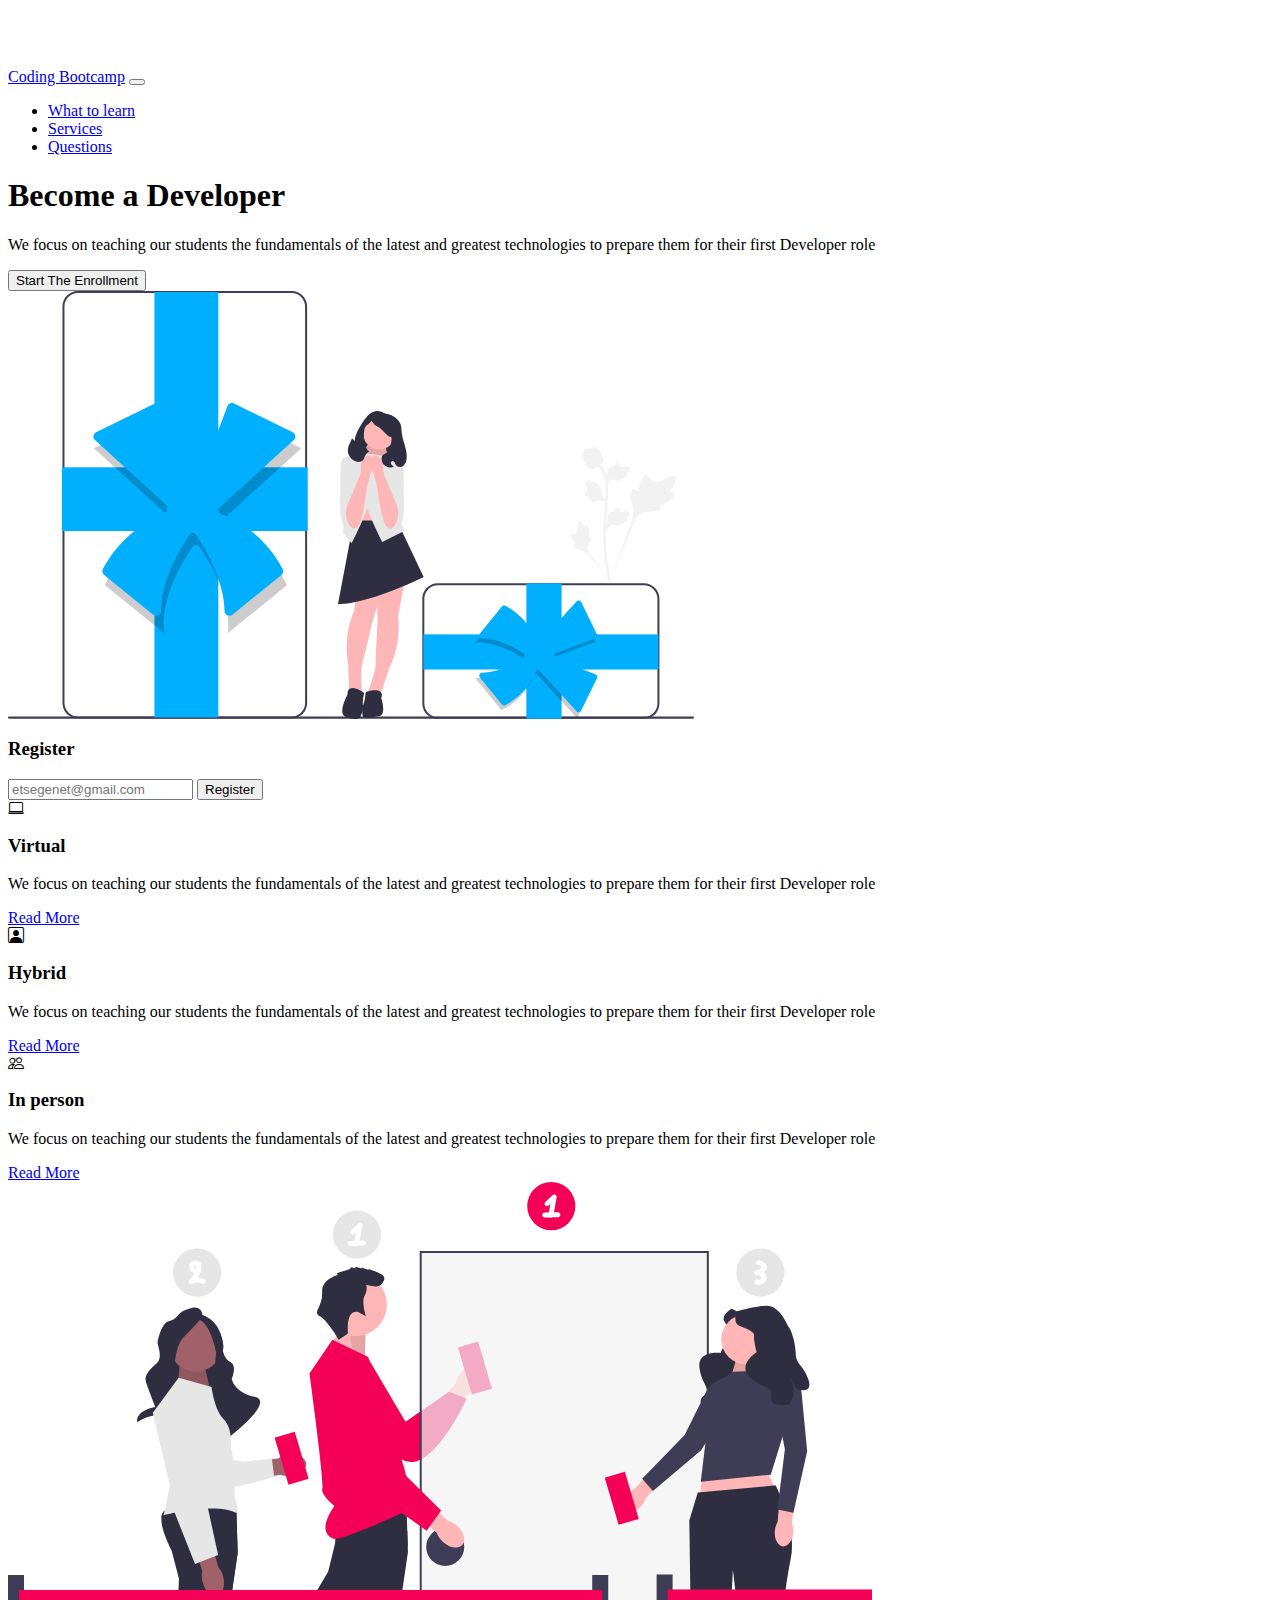
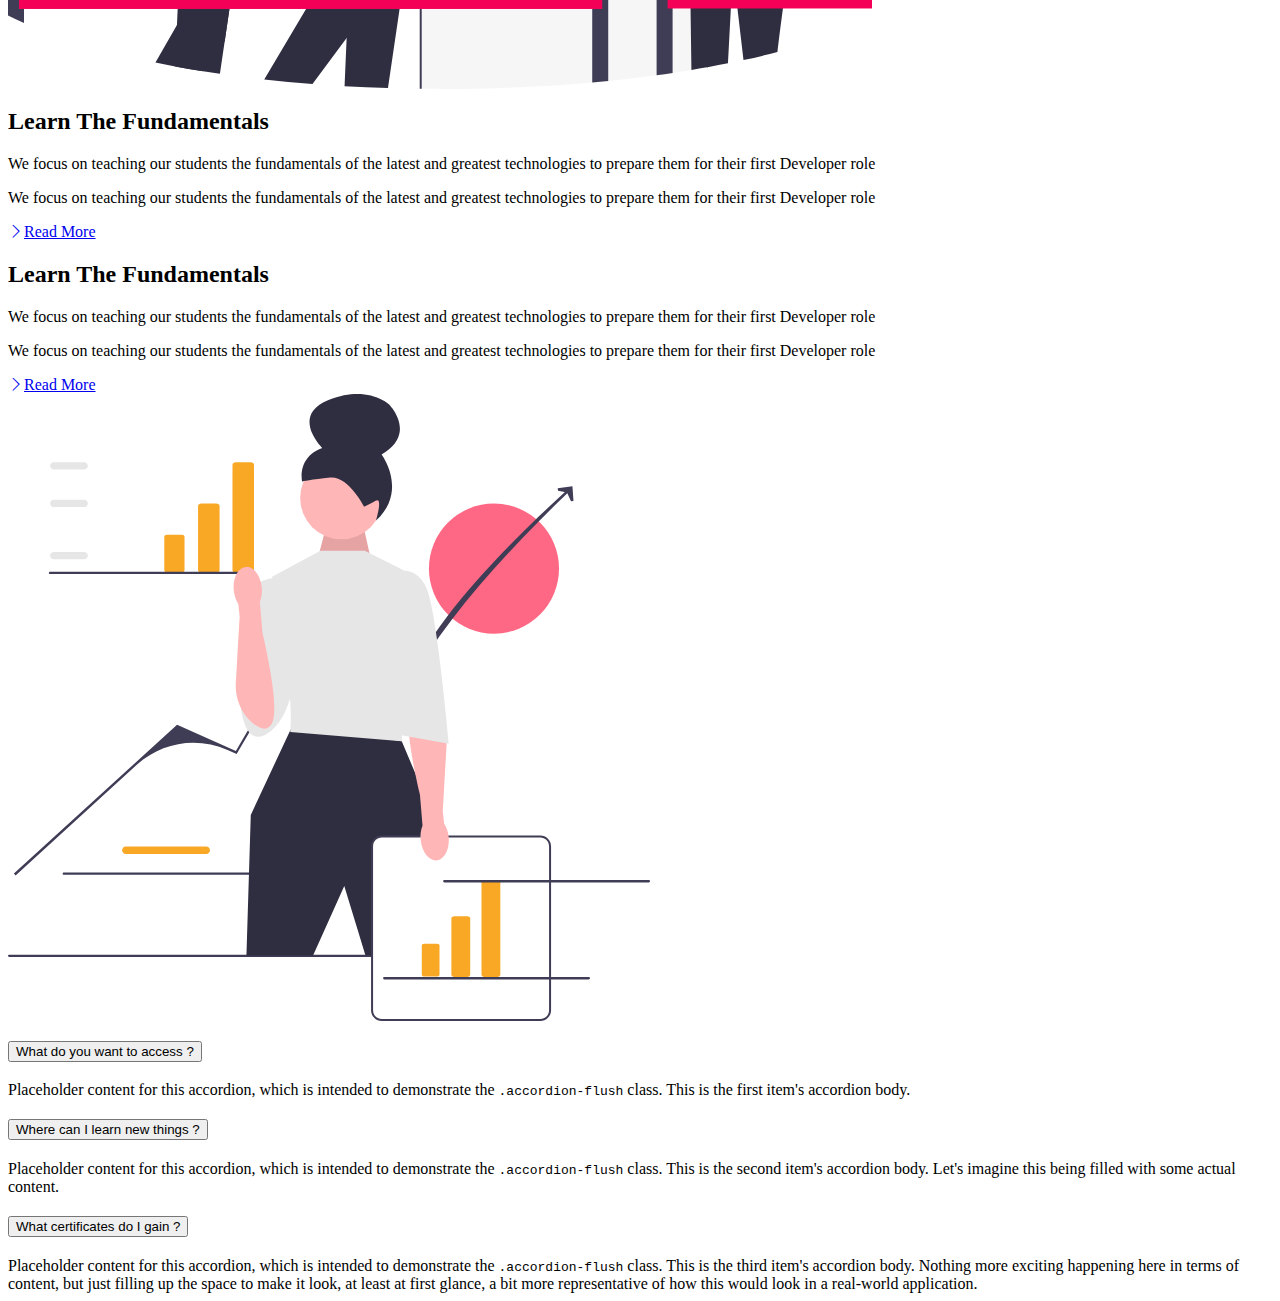
<file: codeBootcamp/index.html>
<!Doctype >
<html>
    <head>
        <link href="https://cdn.jsdelivr.net/npm/bootstrap@5.0.2/dist/css/bootstrap.min.css" rel="stylesheet" integrity="sha384-EVSTQN3/azprG1Anm3QDgpJLIm9Nao0Yz1ztcQTwFspd3yD65VohhpuuCOmLASjC" crossorigin="anonymous">
        <link href="style.css" rel="stylesheet">
        <link rel="stylesheet" href="https://cdn.jsdelivr.net/npm/bootstrap-icons@1.3.0/font/bootstrap-icons.css">
    </head>
        <body>
            <!--nav bar-->
            <nav class="navbar navbar-expand-md bg-dark navbar-dark py-3 fixed-top">
               <div class="container">
                <a href="#" class="navbar-brand">Coding Bootcamp</a>
             <button class="navbar-toggler" type="button" data-bs-toggle="collapse" data-bs-target
             ="#navmenu" >
             <span class="navbar-toggler-icon"></span>
            </button>
                <div class="collapse navbar-collapse" id="navmenu">
                <ul class="navbar-nav ms-auto">
              <li class="nav-item">
                <a href="#learn" class="nav-link">What to learn</a>
              </li>
              <li class="nav-item">
                <a href="#services" class="nav-link">Services</a>
              </li>
              <li class="nav-item">
                <a href="#questions" class="nav-link">Questions</a>
              </li>            
            </ul>
            </div>
            </nav>
            <!--Show case-->
            <section class="bg-dark text-light  p-5 p-lg-0 pt-lg-5 text-center text-sm-start">
                <div class="container d-sm-flex">
                    <div class="align-items-center justify-content-between">
                      <div>
                <h1>Become a <span class="text-warning"> Developer
             </span></h1>
            </div>
            <p class="my-4 lead">
                        We focus on teaching our students the fundamentals of the latest
                        and greatest technologies to prepare them for their first Developer
                        role
                    </p>
                    <button class="row btn btn-primary btn-md">Start The Enrollment</button>
                </div>
                    <img class="img-fluid w-50 d-none d-sm-block" src="Asset/gift.svg" alt="gift">
                </div>
                    </div>
                </container>
                </section>
                <!--News section-->
                <section class="bg-primary text-light p-5">
                <div class="container">
                    <div class="d-md-flex justify-content-between align-items-center">
                        <h3 class="mb-3 mb-md-0 ">Register </h3>
                    <div class="input-group new-input" >
                        <input type="text" class="form-control mr-4 " placeholder="etsegenet@gmail.com">
                        <button class="btn btn-dark btn-lg" type="button" id="button-search">
                            Register</button>
                    </div>
                        </div>
                    </div>
                </section>
                <!--Boxes-->
                <section class="p-5" id="services">
                    <div class="container">
                        <div class="row text-center g-4">                          
                       
                        <div class="col-md">
                            <div class="card bg-dark text-light">
                                <div class="card-body text-center">
                                    <div class="h1 mb-3">
                                    <i class="bi-laptop"></i>
                                </div>
                                <h3 class="card-title mb-3">
                                    Virtual
                                </h3>
                                <p class="card-text">

                                    We focus on teaching our students the fundamentals of the latest
                                    and greatest technologies to prepare them for their first Developer
                                    role
                                </p>
                                <a href="#" class="btn btn-primary">Read More</a>
                                </div>
                            </div>
                        </div>
                        <div class="col-md">
                            <div class="card bg-secondary text-light">
                                <div class="card-body text-center">
                                    <div class="h1 mb-3">
                                    <i class="bi-person-square"></i>
                                </div>
                                <h3 class="card-title mb-3">
                                    Hybrid
                                </h3>
                                <p class="card-text">

                                    We focus on teaching our students the fundamentals of the latest
                                    and greatest technologies to prepare them for their first Developer
                                    role
                                </p>
                                <a href="#" class="btn btn-dark">Read More</a>
                                </div>
                            </div>
                        </div>
                        <div class="col-md">
                            <div class="card bg-dark text-light">
                                <div class="card-body text-center">
                                    <div class="h1 mb-3">
                                    <i class="bi-people"></i>
                                </div>
                                <h3 class="card-title mb-3">
                                    In person
                                </h3>
                                <p class="card-text">

                                    We focus on teaching our students the fundamentals of the latest
                                    and greatest technologies to prepare them for their first Developer
                                    role
                                </p>
                                <a href="#" class="btn btn-primary">Read More</a>
                                </div>
                            </div>
                        </div>
                        </div>
                    </div>
                    <!--Learn Section-->
                    <section id="learn" class="p-5">
                        <div class="container">
                            <div class="row align-items-center justify-content-between">
                               <img src="Asset/wait.svg"class="img-fluid w-50" alt="">  
                            <div class="col-md p-5">
                                <h2>Learn The Fundamentals</h2>
                                <p class="lead">
                                    We focus on teaching our students the fundamentals of the latest
                                    and greatest technologies to prepare them for their first Developer
                                    role

                                </p>
                                <p>
                                    We focus on teaching our students the fundamentals of the latest
                                    and greatest technologies to prepare them for their first Developer
                                    role
                                </p>
                                <a href="#"
                                class="btn btn-light mt-3">
                            <i class="bi bi-chevron-right"></i>Read More</a>
                            </div>

                            </div>
                            </div>
                            </section>
                            
                    <!--Learn Section 2-->
                    <section id="learn" class="p-5 bg-dark text-light">
                        <div class="container d-flex">                           
                            <div class="col-md p-2">
                                <h2>Learn The Fundamentals</h2>
                                <p class="lead">
                                    We focus on teaching our students the fundamentals of the latest
                                    and greatest technologies to prepare them for their first Developer
                                    role
                                </p>
                                <p>
                                    We focus on teaching our students the fundamentals of the latest
                                    and greatest technologies to prepare them for their first Developer
                                    role
                                </p>
                                <a href="#"
                                class="btn btn-info mt-3 ">
                            <i class="bi bi-chevron-right"></i><span class="color-light">Read More</span></a>
                            </div>
                            <div class="col-md align-items-center justify-content-between">
                                <img src="Asset/projection.svg"class="img-fluid w-70" alt=""> 
                                </div>
                             </div>
                            </div>
                            </div>
                            </section>
                            <!--Question Accordion-->
                            <section id="questions" class="">
                                <div class="container g-5">
                                    <div class="accordion accordion-flush" id="accordionFlushExample">
                                        <div class="accordion-item">
                                          <h2 class="accordion-header" id="flush-headingOne">
                                            <button class="accordion-button collapsed" type="button" data-bs-toggle="collapse" data-bs-target="#question1">
                                              What do you want to access ?
                                            </button>
                                          </h2>
                                          <div id="question1" class="accordion-collapse collapse" aria-labelledby="flush-headingOne" data-bs-parent="#accordionFlushExample">
                                            <div class="accordion-body">Placeholder content for this accordion, which is intended to demonstrate the <code>.accordion-flush</code> class. This is the first item's accordion body.</div>
                                          </div>
                                        </div>
                                        <div class="accordion-item">
                                          <h2 class="accordion-header" id="flush-headingTwo">
                                            <button class="accordion-button collapsed" type="button" data-bs-toggle="collapse" data-bs-target="#question2">
                                             Where can I learn new things ?
                                            </button>
                                          </h2>
                                          <div id="question2" class="accordion-collapse collapse" aria-labelledby="flush-headingTwo" data-bs-parent="#accordionFlushExample">
                                            <div class="accordion-body">Placeholder content for this accordion, which is intended to demonstrate the <code>.accordion-flush</code> class. This is the second item's accordion body. Let's imagine this being filled with some actual content.</div>
                                          </div>
                                        </div>
                                        <div class="accordion-item">
                                          <h2 class="accordion-header" id="flush-headingThree">
                                            <button class="accordion-button collapsed" type="button" data-bs-toggle="collapse" data-bs-target="#question3" >
                                              What certificates do I gain ? 
                                            </button>
                                          </h2>
                                          <div id="question3" class="accordion-collapse collapse" aria-labelledby="flush-headingThree" data-bs-parent="#accordionFlushExample">
                                            <div class="accordion-body">Placeholder content for this accordion, which is intended to demonstrate the <code>.accordion-flush</code> class. This is the third item's accordion body. Nothing more exciting happening here in terms of content, but just filling up the space to make it look, at least at first glance, a bit more representative of how this would look in a real-world application.</div>
                                          </div>
                                        </div>
                                      </div>    
                                </div>
                                </section>
            
            </body>
      
        <script src="https://cdn.jsdelivr.net/npm/bootstrap@5.0.2/dist/js/bootstrap.bundle.min.js" integrity="sha384-MrcW6ZMFYlzcLA8Nl+NtUVF0sA7MsXsP1UyJoMp4YLEuNSfAP+JcXn/tWtIaxVXM" crossorigin="anonymous"></script>
        
              
    </html>
</file>
<file: codeBootcamp/style.css>
@media(min-width: 768px){
    .news-input{
        width:50%;
    }
}
body::before{
    display:block;
    content:'';
    height:60px;
}
tb{
    margin: 70px;
    padding:50%;
}
</file>
